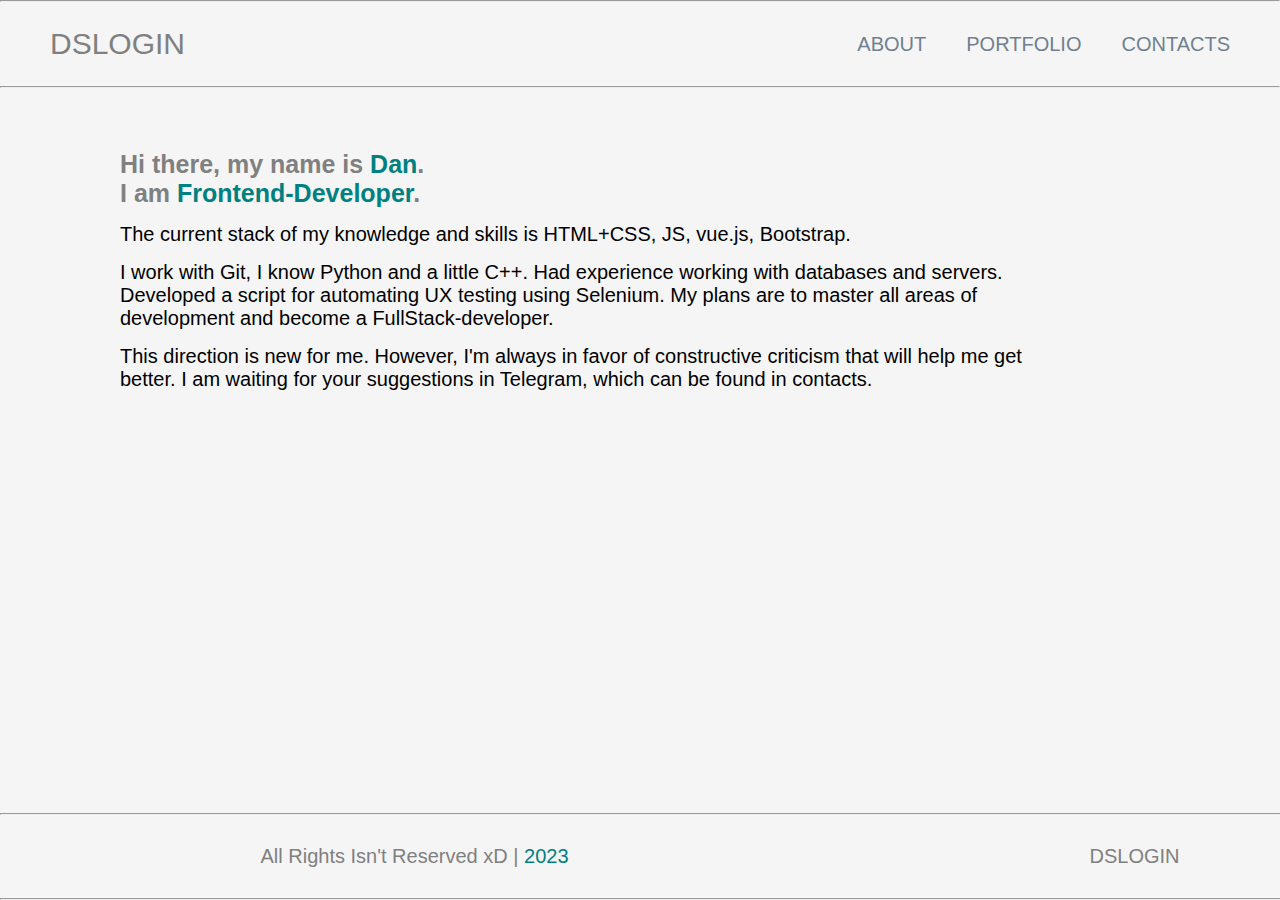
<file: index.html>
<!DOCTYPE html>
<html lang="en">
<head>
    <meta charset="UTF-8">
    <meta name="viewport" content="width=device-width, initial-scale=1.0">
    <title>dslogin</title>
    <link rel="stylesheet" href="CSS/index.css">
    <link rel="icon" href="img/ds.png">
</head>
<body>
    <div class="wrapper">

        <!-- menu bar -->
        <header>
            <hr>
            <div class="menu">
                <ul class="logo">
                    <li><a href="index.html">dslogin</a></li>
                </ul>
                <ul class="nav">
                    <li><a href="about.html">About</a></li>
                    <li><a href="portfolio.html">Portfolio</a></li>
                    <li><a href="contacts.html">Contacts</a></li>
                </ul>
            </div>
            <hr> 
        </header>
        
        <!-- bio -->
        <main>
            <h3>Hi there, my name is <span class="name">Dan</span>.</h3>
            <h2>I am <span class="dev">Frontend-Developer</span>.</h2>
            <p>The current stack of my knowledge and skills is HTML+CSS, JS, vue.js, Bootstrap.</p>
            <p>I work with Git, I know Python and a little C++. Had experience working with databases and servers. Developed a script for automating UX testing using Selenium. My plans are to master all areas of development and become a FullStack-developer.</p>
            <p>This direction is new for me. However, I'm always in favor of constructive criticism that will help me get better. I am waiting for your suggestions in Telegram, which can be found in contacts.</p>
        </main>

        <!-- footer --> 
        <footer>
            <hr>
            <div class="info">
                <p class="footer_info">All Rights Isn't Reserved xD | <span class="year">2023</span></p>
                <p class="footer_logo">DSLOGIN</p>     
            </div>
            <hr>
        </footer>
        
    </div>
</body>
</html>
</file>
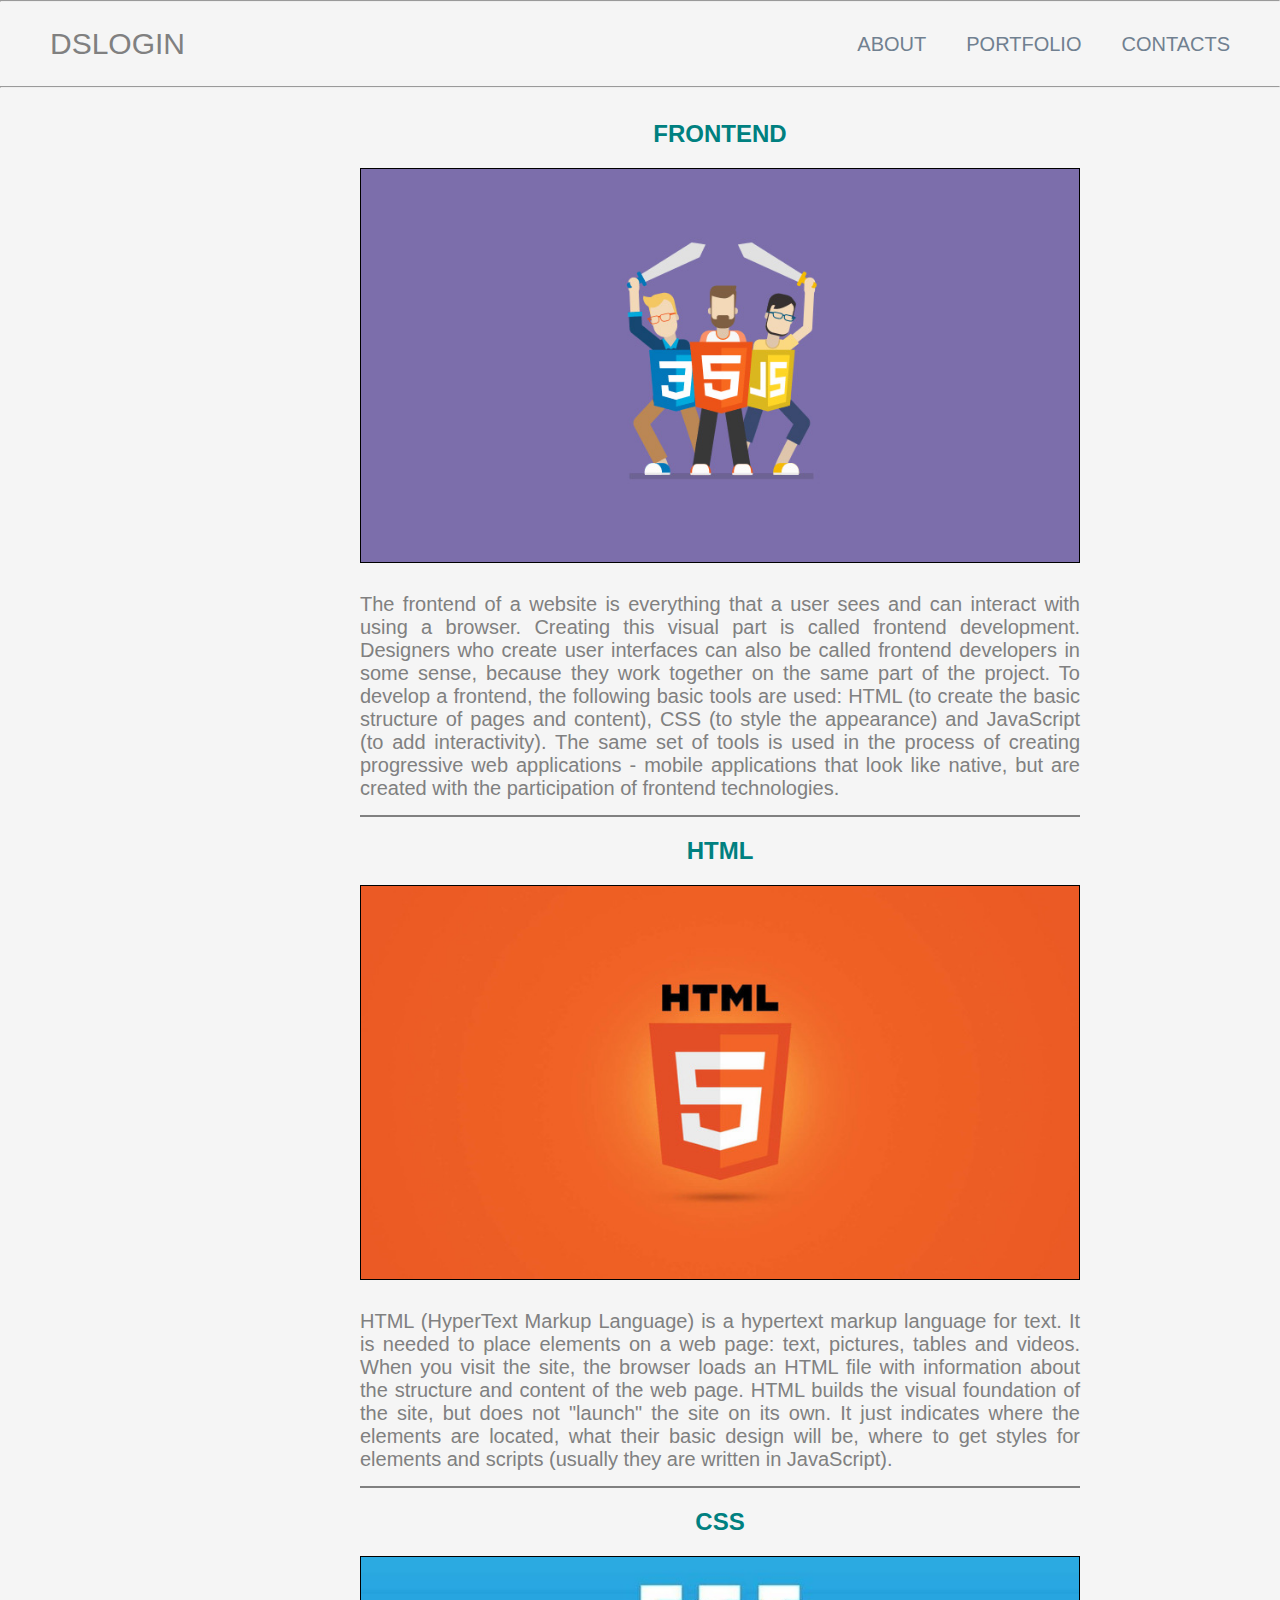
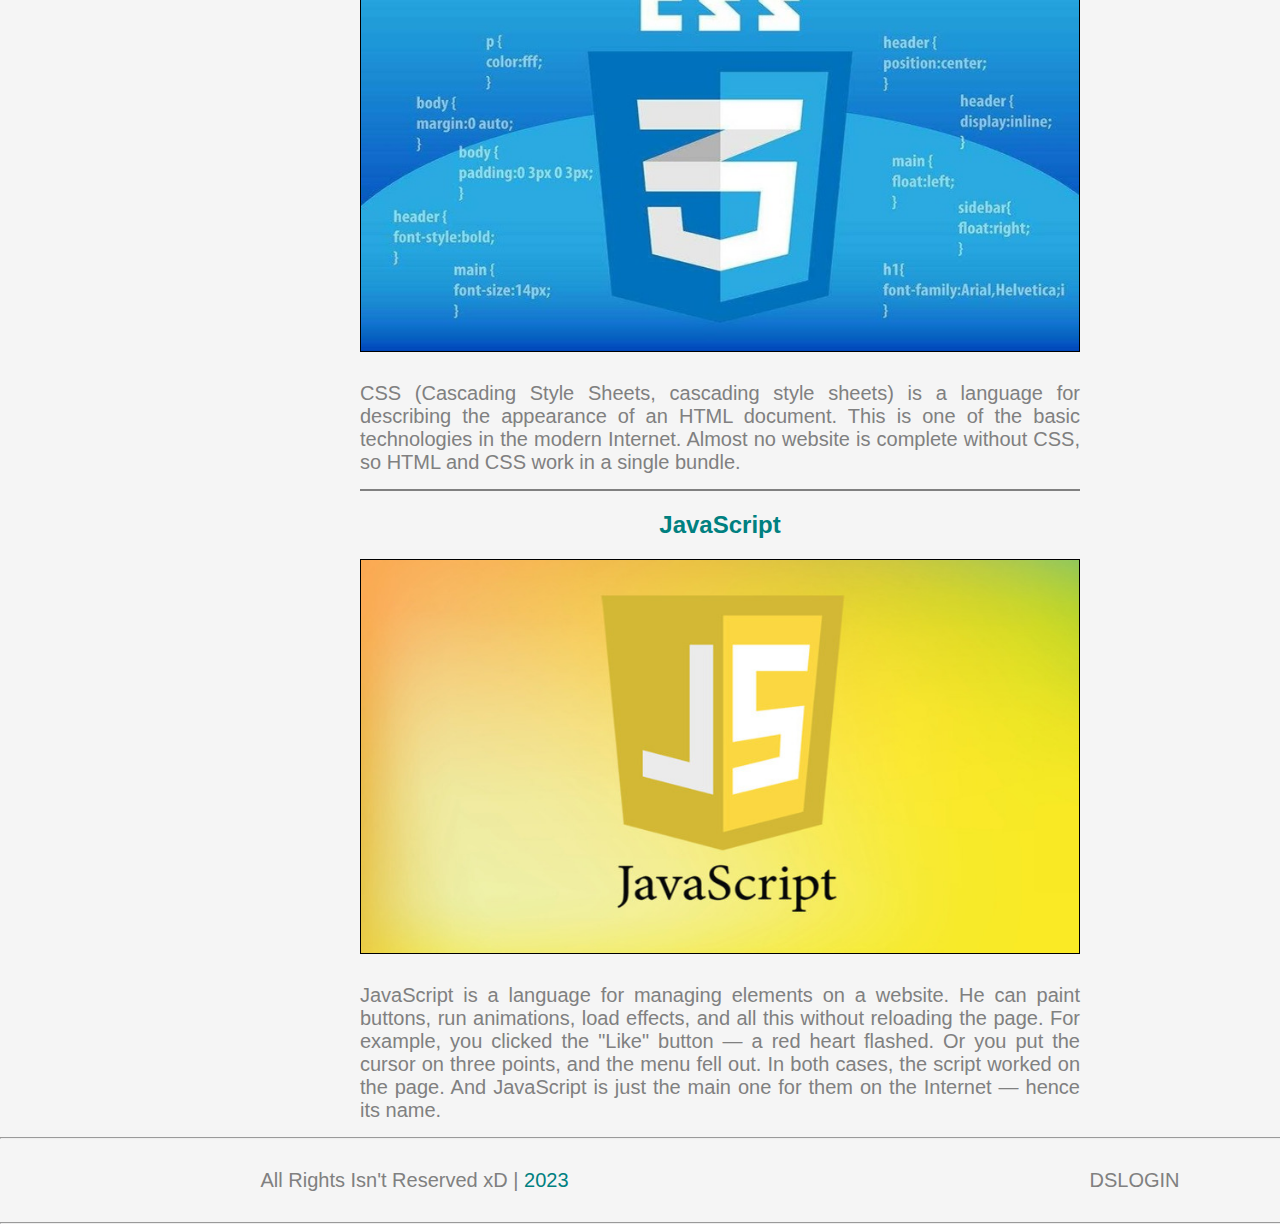
<file: about.html>
<!DOCTYPE html>
<html lang="en">
<head>
    <meta charset="UTF-8">
    <meta name="viewport" content="width=device-width, initial-scale=1.0">
    <title>dslogin</title>
    <link rel="stylesheet" href="CSS/about.css">
    <link rel="icon" href="img/ds.png">
</head>
<body>
    <div class="wrapper">

        <!-- menu bar -->
        <header>
            <hr>
            <div class="menu">
                <ul class="logo">
                    <li><a href="index.html">dslogin</a></li>
                </ul>
                <ul class="nav">
                    <li><a href="about.html">About</a></li>
                    <li><a href="portfolio.html">Portfolio</a></li>
                    <li><a href="contacts.html">Contacts</a></li>
                </ul>
            </div>
            <hr> 
        </header>

        <!-- about -->
        <main>
            <div class="frontend">
                <h2>FRONTEND</h2>
                <div class="photo">
                    <img src="img/frontend.jpg">
                </div>
                <p class="example br">The frontend of a website is everything that a user sees and can interact with using a browser. Creating this visual part is called frontend development. Designers who create user interfaces can also be called frontend developers in some sense, because they work together on the same part of the project. To develop a frontend, the following basic tools are used: HTML (to create the basic structure of pages and content), CSS (to style the appearance) and JavaScript (to add interactivity). The same set of tools is used in the process of creating progressive web applications - mobile applications that look like native, but are created with the participation of frontend technologies.</p>
            </div>
            <div class="html">
                <h2>HTML</h2>
                <div class="photo">
                    <img src="img/html.jpg">
                </div>
                <p class="example br">HTML (HyperText Markup Language) is a hypertext markup language for text. It is needed to place elements on a web page: text, pictures, tables and videos. When you visit the site, the browser loads an HTML file with information about the structure and content of the web page. HTML builds the visual foundation of the site, but does not "launch" the site on its own. It just indicates where the elements are located, what their basic design will be, where to get styles for elements and scripts (usually they are written in JavaScript).</p>
            </div>
            <div class="css">
                <h2>CSS</h2>
                <div class="photo">
                    <img src="img/css.jpg">
                </div>
                <p class="example br">CSS (Cascading Style Sheets, cascading style sheets) is a language for describing the appearance of an HTML document. This is one of the basic technologies in the modern Internet. Almost no website is complete without CSS, so HTML and CSS work in a single bundle.</p>
            </div>
            <div class="js">
                <h2>JavaScript</h2>
                <div class="photo">
                    <img src="img/js.jpg">
                </div>
                <p class="example">JavaScript is a language for managing elements on a website. He can paint buttons, run animations, load effects, and all this without reloading the page. For example, you clicked the "Like" button — a red heart flashed. Or you put the cursor on three points, and the menu fell out. In both cases, the script worked on the page. And JavaScript is just the main one for them on the Internet — hence its name.</p>  
            </div>
        </main>

        <!-- footer --> 
        <footer>
            <hr>
            <div class="info">
                <p class="footer_info">All Rights Isn't Reserved xD | <span class="year">2023</span></p>
                <p class="footer_logo">DSLOGIN</p>     
            </div>
            <hr>
        </footer>
        
    </div>
</body>
</html>
</file>
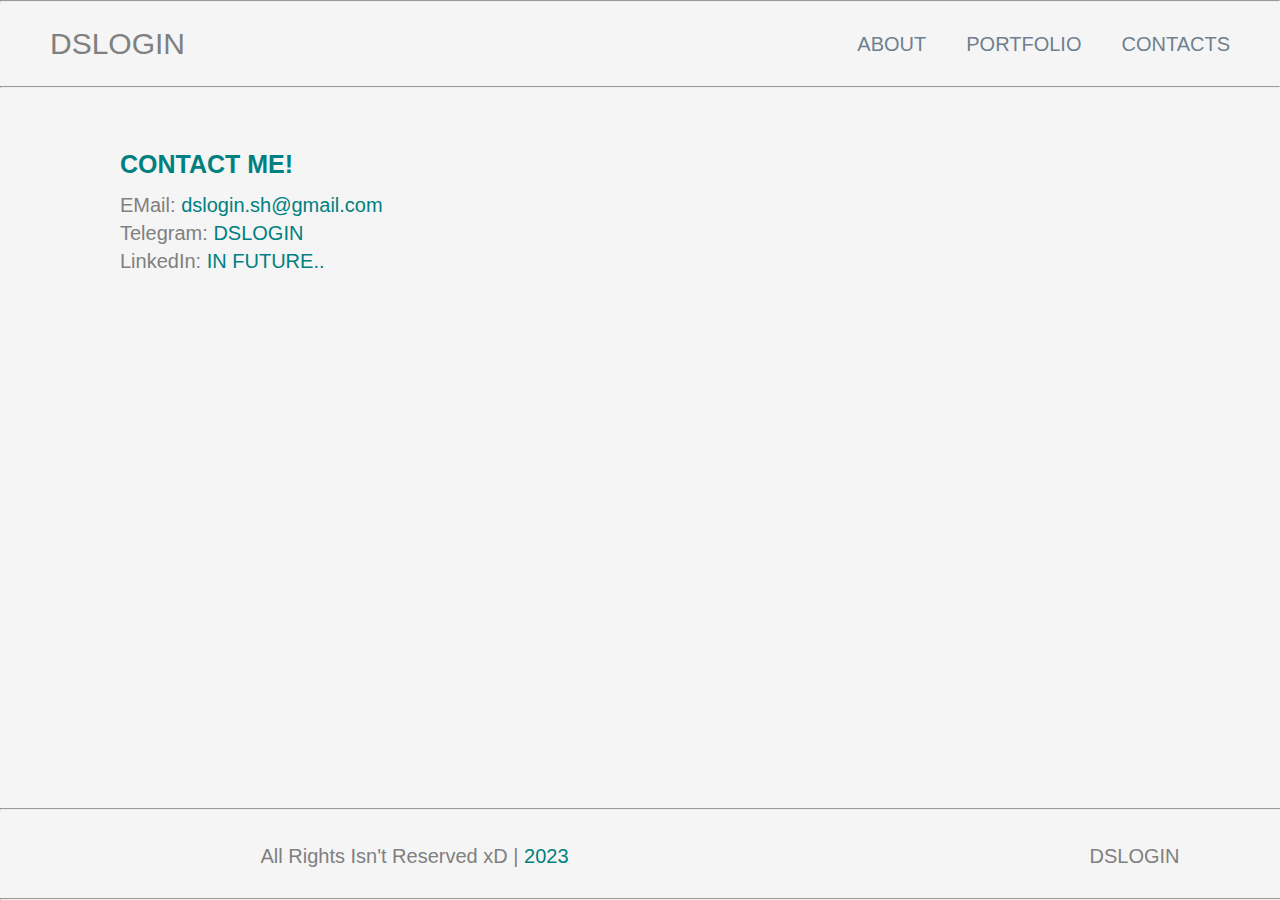
<file: contacts.html>
<!DOCTYPE html>
<html lang="en">
<head>
    <meta charset="UTF-8">
    <meta name="viewport" content="width=device-width, initial-scale=1.0">
    <title>dslogin</title>
    <link rel="stylesheet" href="CSS/contacts.css">
    <link rel="icon" href="img/ds.png">
</head>
<body>
    <div class="wrapper">

        <!-- menu bar -->
        <header>
            <hr>
            <div class="menu">
                <ul class="logo">
                    <li><a href="index.html">dslogin</a></li>
                </ul>
                <ul class="nav">
                    <li><a href="about.html">About</a></li>
                    <li><a href="portfolio.html">Portfolio</a></li>
                    <li><a href="contacts.html">Contacts</a></li>
                </ul>
            </div>
            <hr> 
        </header>

        <!-- contacts -->
        <main>
            <h2>Contact me!</h2>
            <p>EMail: <span class="email">dslogin.sh@gmail.com</span></p>
            <p>Telegram: <a href="https://t.me/dslogin">dslogin</a></p>
            <p>LinkedIn: <a href="#">In future..</a></p>
        </main>

        <!-- footer --> 
        <footer>
            <hr>
            <div class="info">
                <p class="footer_info">All Rights Isn't Reserved xD | <span class="year">2023</span></p>
                <p class="footer_logo">DSLOGIN</p>     
            </div>
            <hr>
        </footer>
        
    </div>
</body>
</html>
</file>
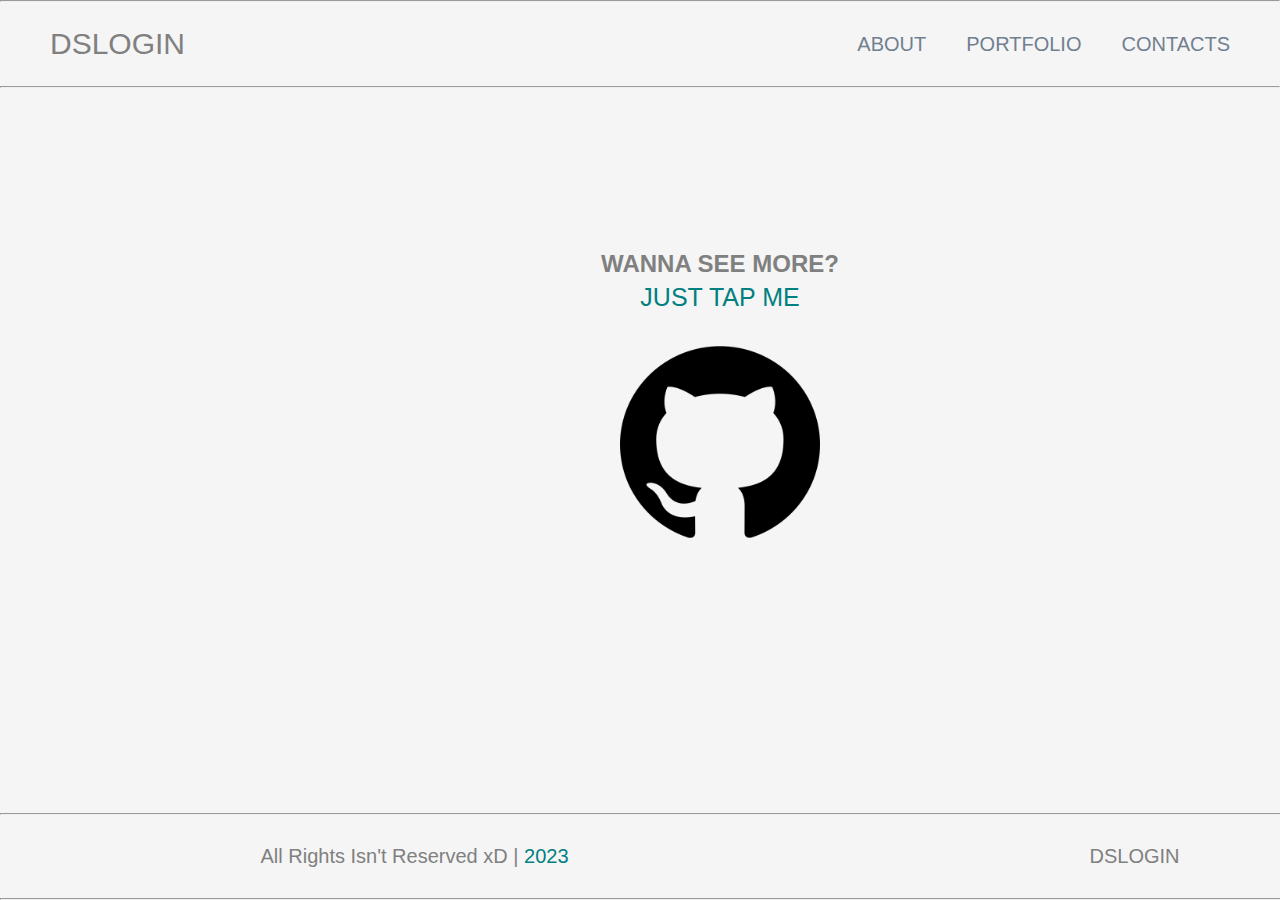
<file: portfolio.html>
<!DOCTYPE html>
<html lang="en">
<head>
    <meta charset="UTF-8">
    <meta name="viewport" content="width=device-width, initial-scale=1.0">
    <title>dslogin</title>
    <link rel="stylesheet" href="CSS/portfolio.css">
    <link rel="icon" href="img/ds.png">
</head>
<body>
    <div class="wrapper">

        <!-- menu bar -->
        <header>
            <hr>
            <div class="menu">
                <ul class="logo">
                    <li><a href="index.html">dslogin</a></li>
                </ul>
                <ul class="nav">
                    <li><a href="about.html">About</a></li>
                    <li><a href="portfolio.html">Portfolio</a></li>
                    <li><a href="contacts.html">Contacts</a></li>
                </ul>
            </div>
            <hr> 
        </header>

        <!-- portfolio -->
        <main>
            <h2>Wanna see more?</h2>
            <a href="https://github.com/dslogin">Just tap me</a>
            <div class="img">
                <img src="img/github.png" width="200">
            </div>
        </main>

        <!-- footer --> 
        <footer>
            <hr>
            <div class="info">
                <p class="footer_info">All Rights Isn't Reserved xD | <span class="year">2023</span></p>
                <p class="footer_logo">DSLOGIN</p>     
            </div>
            <hr>
        </footer>
        
    </div>
</body>
</html>
</file>
<file: CSS/index.css>
* {
    margin: 0;
    padding: 0;
    box-sizing: border-box;
    background-color: whitesmoke;
    font-family: Arial, Helvetica, sans-serif;
}
html, body {
    height: 100%;
}
hr {
    color: slategray;
}
.wrapper {
    width: 1440px;
    display: flex;
    min-height: 100%;
    flex-direction: column;
}

/* menu bar */
header {
    top: 0;
    width: 100%;
    position: fixed;
}
.menu {
    display: flex;
    margin: 25px 0;
    align-items: center;
    justify-content: space-between;
}
.logo {
    display: flex;
    list-style: none;
}
.logo li a {
    color: grey;
    font-size: 30px;
    text-decoration: none;
    text-transform: uppercase;
    padding: 10px 20px 10px 50px;
}
.logo li a:hover {
    color: slategray;
    border-radius: 5px;
}
.nav {
    display: flex;
    list-style: none;
    padding-right: 30px;
}
.nav li a {
    font-size: 20px;
    padding: 10px 20px;
    color: slategrey;
    text-decoration: none;
    text-transform: uppercase;
}
.nav li a:hover {
    color: black;
    border-radius: 5px;
    background-color: teal;
}

/* bio */
main {
    flex: 1 1 auto;
    margin-top: 150px;
    padding: 0 360px 0 120px;
}
h2, h3 {
    color: grey;
    font-size: 25px;
}
.name, .dev {
    color: teal;
}
main p {
    margin-top: 15px;
    font-size: 20px;
}

/* footer */
.info {
    display: flex;
    padding: 30px 0;
    justify-content: space-around;
}
.footer_info, .footer_logo {
    color: grey;
    font-size: 20px;
}
.year {
    color: teal;
}
</file>
<file: CSS/about.css>
* {
    margin: 0;
    padding: 0;
    box-sizing: border-box;
    background-color: whitesmoke;
    font-family: Arial, Helvetica, sans-serif;
}
html, body {
    height: 100%;
}
hr {
    color: slategray;
}
.wrapper {
    width: 1440px;
    display: flex;
    min-height: 100%;
    flex-direction: column;
}

/* menu bar */
header {
    top: 0;
    width: 100%;
    position: fixed;
}
.menu {
    display: flex;
    margin: 25px 0;
    align-items: center;
    justify-content: space-between;
}
.logo {
    display: flex;
    list-style: none;
}
.logo li a {
    color: grey;
    font-size: 30px;
    text-decoration: none;
    text-transform: uppercase;
    padding: 10px 20px 10px 50px;
}
.logo li a:hover {
    color: slategray;
    border-radius: 5px;
}
.nav {
    display: flex;
    list-style: none;
    padding-right: 30px;
}
.nav li a {
    font-size: 20px;
    padding: 10px 20px;
    color: slategrey;
    text-decoration: none;
    text-transform: uppercase;
}
.nav li a:hover {
    color: black;
    border-radius: 5px;
    background-color: teal;
}

/* menu bar */
.header {
    top: 0;
    width: 100%;
    position: fixed;
}
.menu {
    display: flex;
    margin: 25px 0;
    align-items: center;
    justify-content: space-between;
}
.logo {
    display: flex;
    list-style: none;
}
.logo li a {
    color: grey;
    font-size: 30px;
    text-decoration: none;
    text-transform: uppercase;
    padding: 10px 20px 10px 50px;
}
.logo li a:hover {
    color: slategray;
    border-radius: 5px;
}
.nav {
    display: flex;
    list-style: none;
    padding-right: 30px;
}
.nav li a {
    font-size: 20px;
    padding: 10px 20px;
    color: slategrey;
    text-decoration: none;
    text-transform: uppercase;
}
.nav li a:hover {
    color: black;
    border-radius: 5px;
    background-color: teal;
}

/* about */
main {
    flex: 1 1 auto;
    margin-top: 100px;
}
h2 {
    color: teal;
    display: flex;
    padding: 20px 0 20px 0;
    justify-content: center;
}
.photo {
    display: flex;
    justify-content: center;
}
img {
    width: 720px;
    border: 1px solid black;
}
.br {
    border-bottom: 2px grey solid;
}
.example {
    color: grey;
    display: flex;
    font-size: 20px;
    text-align: justify;
    margin: 0 360px 0 360px;
    padding: 30px 0 15px 0;
    justify-content: center;
}

/* footer */
.info {
    display: flex;
    padding: 30px 0;
    justify-content: space-around;
}
.footer_info, .footer_logo {
    color: grey;
    font-size: 20px;
}
.year {
    color: teal;
}
</file>
<file: CSS/contacts.css>
* {
    margin: 0;
    padding: 0;
    box-sizing: border-box;
    background-color: whitesmoke;
    font-family: Arial, Helvetica, sans-serif;
}
html, body {
    height: 100%;
}
hr {
    color: slategray;
}
.wrapper {
    width: 1440px;
    display: flex;
    min-height: 100%;
    flex-direction: column;
}

/* menu bar */
header {
    top: 0;
    width: 100%;
    position: fixed;
}
.menu {
    display: flex;
    margin: 25px 0;
    align-items: center;
    justify-content: space-between;
}
.logo {
    display: flex;
    list-style: none;
}
.logo li a {
    color: grey;
    font-size: 30px;
    text-decoration: none;
    text-transform: uppercase;
    padding: 10px 20px 10px 50px;
}
.logo li a:hover {
    color: slategray;
    border-radius: 5px;
}
.nav {
    display: flex;
    list-style: none;
    padding-right: 30px;
}
.nav li a {
    font-size: 20px;
    padding: 10px 20px;
    color: slategrey;
    text-decoration: none;
    text-transform: uppercase;
}
.nav li a:hover {
    color: black;
    border-radius: 5px;
    background-color: teal;
}

/* contacts */
main {
    flex: 1 1 auto;
    margin-top: 150px;
    padding: 0 0 0 120px;
}
h2 {
    color: teal;
    font-size: 25px;
    padding-bottom: 10px;
    text-transform: uppercase;
}
p {
    color: grey;
    font-size: 20px;
    padding-top: 5px;
}
main a {
    margin-top: 0;
    color: teal;
    text-decoration: none;
    text-transform: uppercase;
}
.email {
    color: teal;
}

/* footer */
.info {
    display: flex;
    padding: 30px 0;
    justify-content: space-around;
}
.footer_info, .footer_logo {
    color: grey;
    font-size: 20px;
}
.year {
    color: teal;
}
</file>
<file: CSS/portfolio.css>
* {
    margin: 0;
    padding: 0;
    box-sizing: border-box;
    background-color: whitesmoke;
    font-family: Arial, Helvetica, sans-serif;
}
html, body {
    height: 100%;
}
hr {
    color: slategray;
}
.wrapper {
    width: 1440px;
    display: flex;
    min-height: 100%;
    flex-direction: column;
}

/* menu bar */
header {
    top: 0;
    width: 100%;
    position: fixed;
}
.menu {
    display: flex;
    margin: 25px 0;
    align-items: center;
    justify-content: space-between;
}
.logo {
    display: flex;
    list-style: none;
}
.logo li a {
    color: grey;
    font-size: 30px;
    text-decoration: none;
    text-transform: uppercase;
    padding: 10px 20px 10px 50px;
}
.logo li a:hover {
    color: slategray;
    border-radius: 5px;
}
.nav {
    display: flex;
    list-style: none;
    padding-right: 30px;
}
.nav li a {
    font-size: 20px;
    padding: 10px 20px;
    color: slategrey;
    text-decoration: none;
    text-transform: uppercase;
}
.nav li a:hover {
    color: black;
    border-radius: 5px;
    background-color: teal;
}

/* portfolio */
main {
    display: flex;
    flex-direction: column;
    flex: 1 1 auto;
    margin-top: 100px;
    position: relative;
}
main h2 {
    color: grey;
    display: flex;
    margin: 0 auto;
    padding-top: 150px;
    justify-content: center;
    text-transform: uppercase;
}
main a {
    display: flex;
    color: teal;
    margin-top: 0;
    font-size: 25px;
    padding-top: 5px;
    text-decoration: none;
    justify-content: center;
    text-transform: uppercase;
}
.img {
    display: flex;
    padding-top: 30px;
    justify-content: center;
}


/* footer */
.info {
    display: flex;
    padding: 30px 0;
    justify-content: space-around;
}
.footer_info, .footer_logo {
    color: grey;
    font-size: 20px;
}
.year {
    color: teal;
}
</file>
